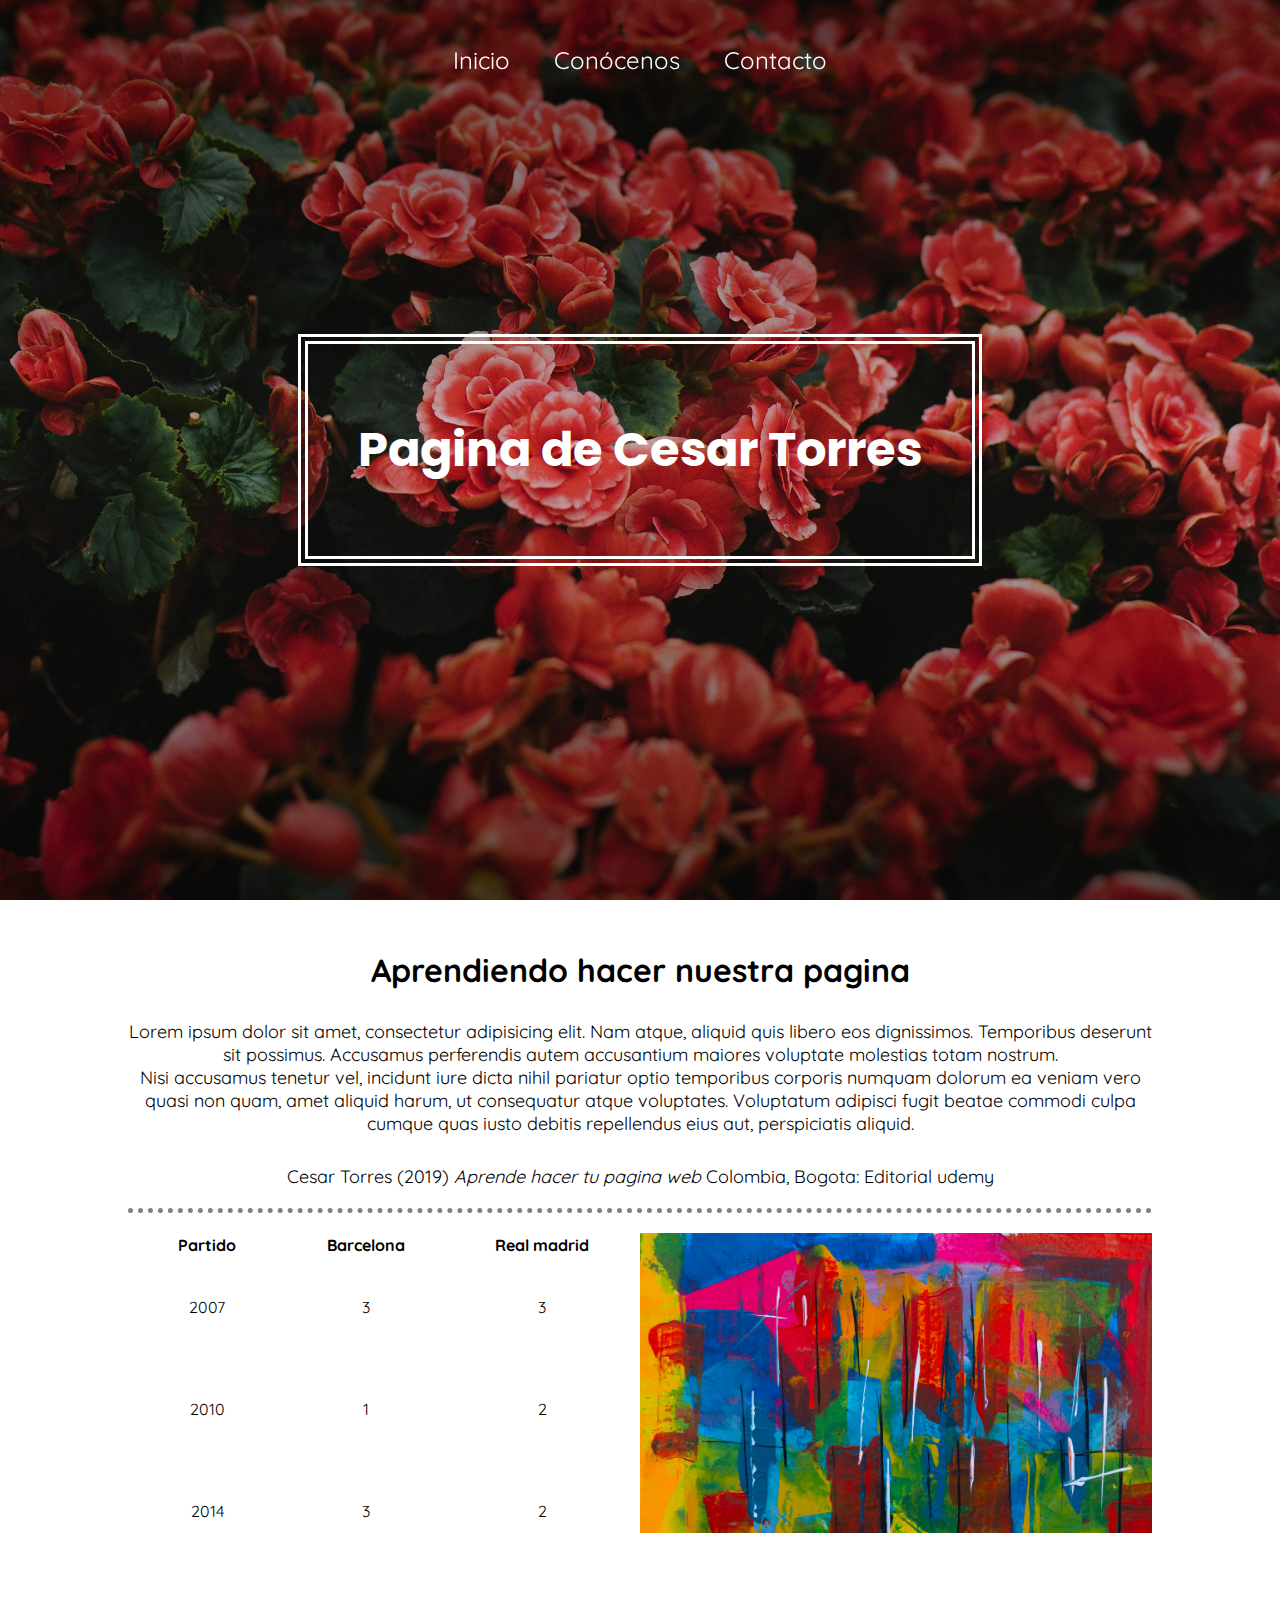
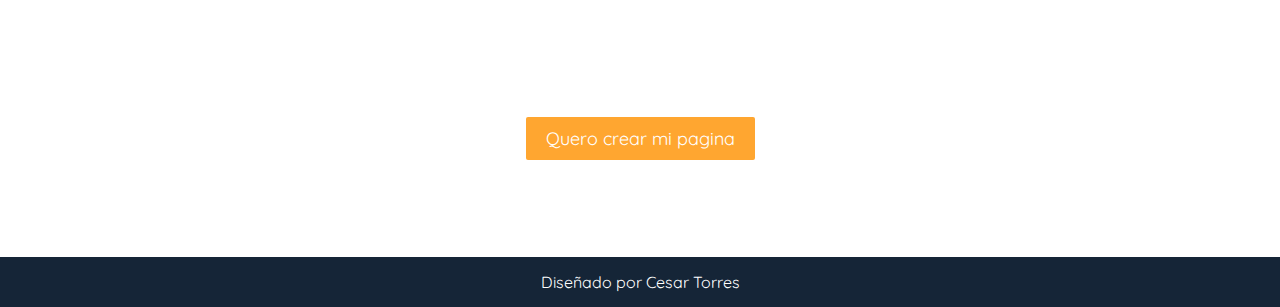
<file: sitio web personal/index.html>
<!DOCTYPE html>
<html lang="es">
<head>
	<meta charset="UTF-8">
	<title>Mi segunda pagina</title>
	<link href="https://fonts.googleapis.com/css?family=Poppins|Quicksand&display=swap" rel="stylesheet">
	<link rel="stylesheet" href="css/estilos.css">
</head>
<body>
	<nav>
		<ul>
			<li><a href="#">Inicio</a></li>
			<li><a href="#">Conócenos</a></li>
			<li><a href="#">Contacto</a></li>
		</ul>

	</nav>
	<header>
	 <div class="contenedor">
	 	<div class="contenedor-titulo">
	 		<h1>Pagina de Cesar Torres</h1>
	 	</div>
	 </div>	
	</header>

	<main>
		<div class="principal">
			<div class="contenedor">
				<article>
					<h3>Aprendiendo hacer nuestra pagina </h3>
					<p>Lorem ipsum dolor sit amet, consectetur adipisicing elit. Nam atque, aliquid quis libero eos dignissimos. Temporibus deserunt sit possimus. Accusamus perferendis autem accusantium maiores voluptate molestias totam nostrum. <br> Nisi accusamus tenetur vel, incidunt iure dicta nihil pariatur optio temporibus corporis numquam dolorum ea veniam vero quasi non quam, amet aliquid harum, ut consequatur atque voluptates. Voluptatum adipisci fugit beatae commodi culpa cumque quas iusto debitis repellendus eius aut, perspiciatis aliquid.</p>

					<blockquote>Cesar Torres (2019) <cite>Aprende hacer tu pagina web</cite> Colombia, Bogota: Editorial udemy</blockquote>
				</article>
			</div>
		</div>

		<div class="tabla">
			<div class="contenedor">
				<div class="cont-tabla">
						<table>
						    <thead>
						    	<tr>
						    		<th>Partido</th>
						    		<th>Barcelona</th>
						    		<th>Real madrid</th>
						    	</tr>
						    </thead>
						    <tbody>
						    	<tr>
						    		<td>2007</td>
					                <td>3</td>
					                <td>3</td>
						    	</tr>
						    	<tr>
						    		<td>2010</td>
					                <td>1</td>
					                <td>2</td>
						    	</tr>
						    	<tr>
						    		<td>2014</td>
					                <td>3</td>
					                <td>2</td>
						    	</tr>
						    </tbody>	
	                 </table>
				</div>
                <div class="img-tabla">
                   <img src="img/img-tabla.jpg" alt="esta esla imagen de la tabla" width="200px;">	
                </div>

			</div>
		</div>
		    <div class="llamada">
			<div class="contenedor">
				<div class="llamada-texto">
                    <h3>¿Ya tienes pagina web?</h3>
                    <a href=""><button>
                    	Quero crear mi pagina
                    </button></a>
			</div>
		</div>
	  </div>	
	</main>
	<footer>
		<div class="contenedor">
			<p>Diseñado por Cesar Torres</p>
		</div>
	</footer>
	
</body>
</html>
</file>
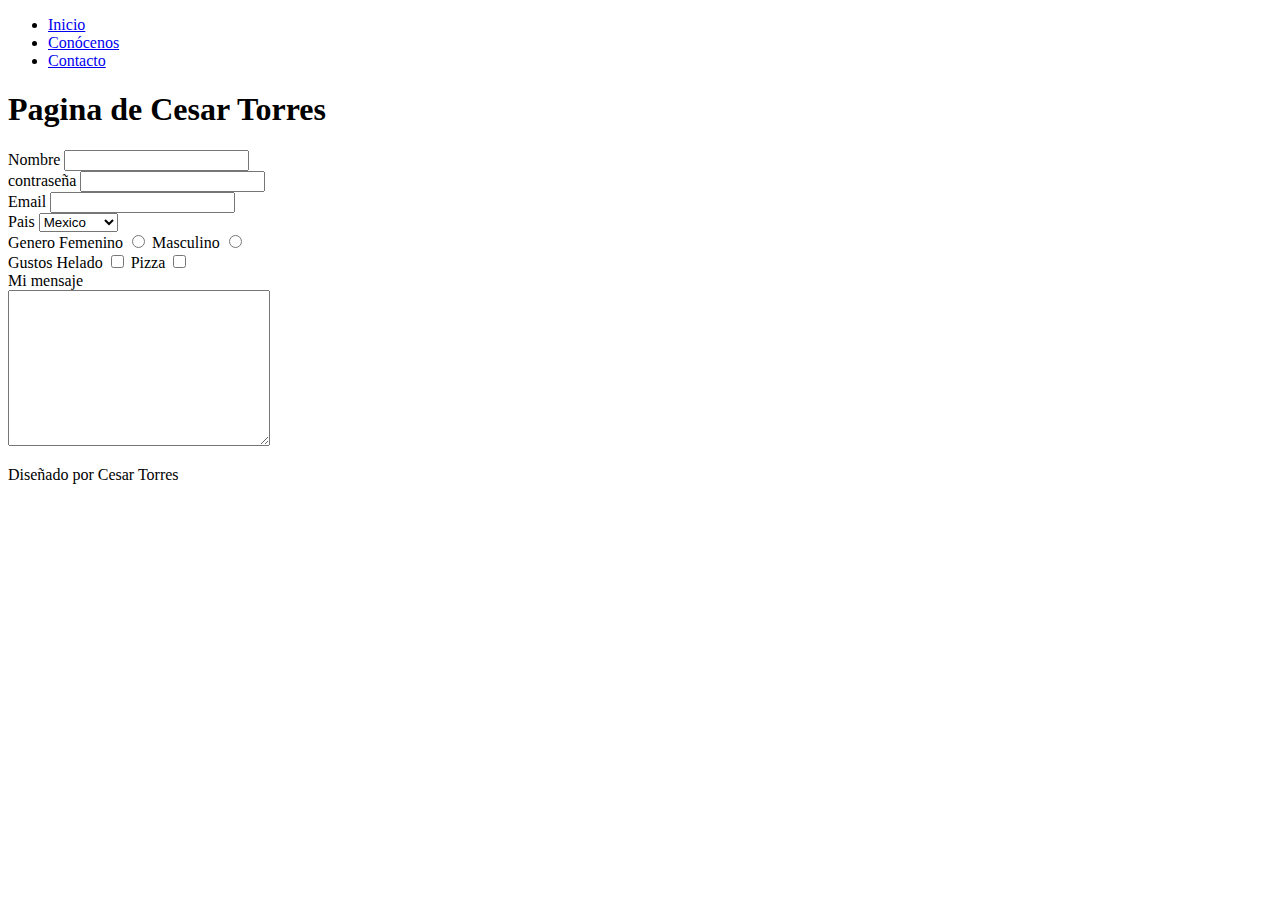
<file: sitio web personal/contacto.html>
<!DOCTYPE html>
<html lang="es">
<head>
	<meta charset="UTF-8">
	<title>Mi segunda pagina</title>
</head>
<body>
	<nav>
		<ul>
			<li><a href="#">Inicio</a></li>
			<li><a href="#">Conócenos</a></li>
			<li><a href="#">Contacto</a></li>
		</ul>

	</nav>
	<header>
	 <div class="contenedor">
	 	<div class="contenedor-titulo">
	 		<h1>Pagina de Cesar Torres</h1>
	 	</div>
	 </div>	
	</header>

	<main>
	    <form action="">
	    	<label for="nombre">Nombre</label>
	    	<input type="text" id="nombre">
            <br>
	    	<label for="contrasena">contraseña</label>
	    	<input type="password" id="contrasena">
	    	<br>

	    	<label for="correo">Email</label>
	    	<input type="email">
	    	<br>

	    	<label for="pais">Pais</label>
	    	<select name="" id="">
	    	     <option value="mexico">Mexico</option>
	    	     <option value="espana">España</option>
	    	     <option value="colombia">Colombia</option>
	    	</select> 
	    	<br>  

	    	<label for="">Genero</label>
	    	<label for="femenino">Femenino</label> 
	    	<input type="radio" id="femenino" name="genero">
	    	<label for="masculino">Masculino</label>
	    	<input type="radio" id="masculino" name="genero">
	    	<br>
            
            <label for="">Gustos</label>
            <label for="helado">Helado</label>
            <input type="checkbox" id="helado">
            <label for="pizza">Pizza</label>
            <input type="checkbox" id="pizza">
            <br>
            <label for="mensaje">Mi mensaje</label>
            <br>
            <textarea name="" id="" cols="30" rows="10"></textarea>
	     
	    </form>
        
        <!-- date
        	 range
        	 color -->

	</main>
	<footer>
		<div class="contenedor">
			<p>Diseñado por Cesar Torres</p>
		</div>
	</footer>
	
</body>
</html>
</file>
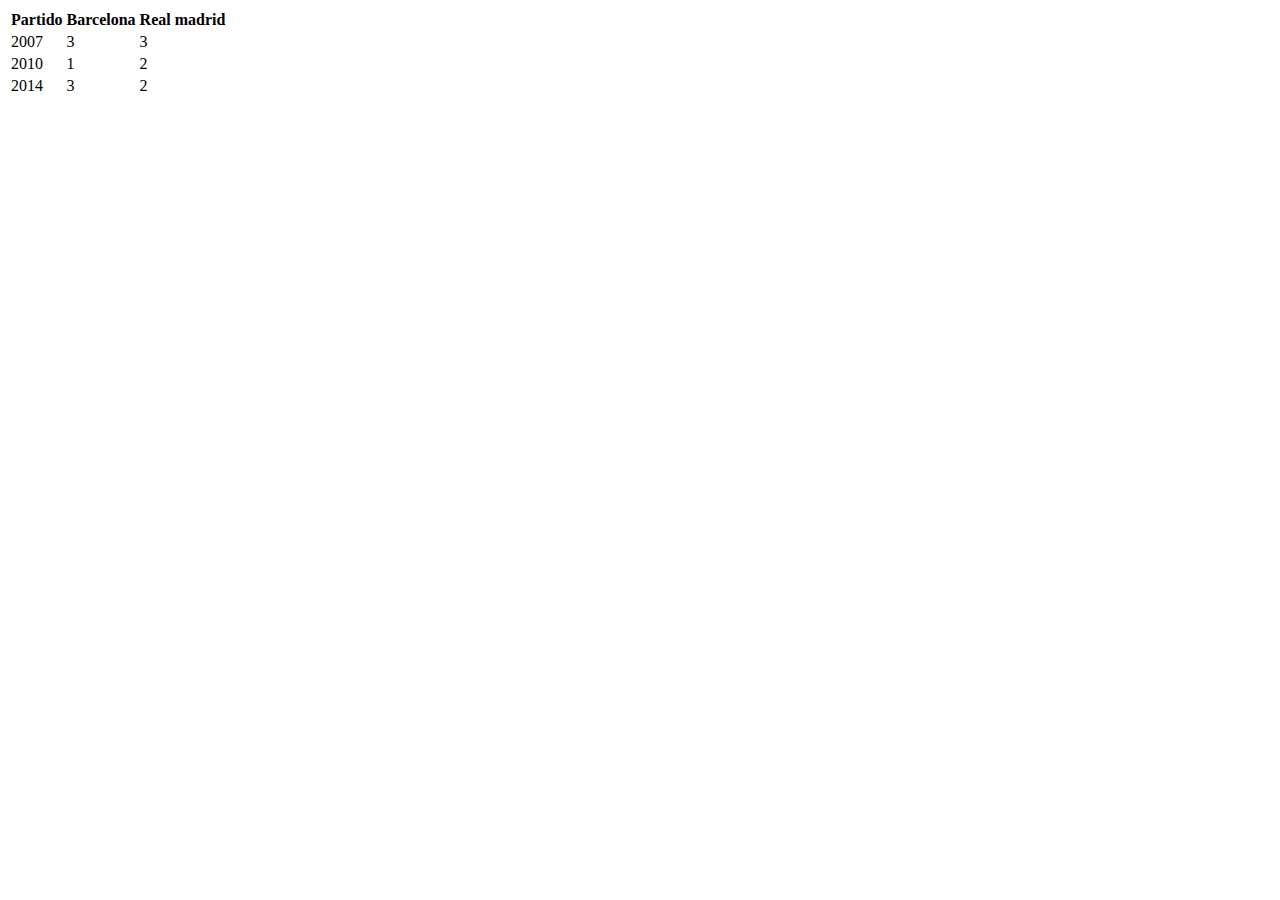
<file: sitio web personal/tabla.html>
<!DOCTYPE html>
<html lang="es">
<head>
	<meta charset="UTF-8">
	<title>Tablas</title>
</head>
<body>
	<table>
	    <thead>
	    	<tr>
	    		<th>Partido</th>
	    		<th>Barcelona</th>
	    		<th>Real madrid</th>
	    	</tr>
	    </thead>
	    <tbody>
	    	<tr>
	    		<td>2007</td>
                <td>3</td>
                <td>3</td>
	    	</tr>
	    	<tr>
	    		<td>2010</td>
                <td>1</td>
                <td>2</td>
	    	</tr>
	    	<tr>
	    		<td>2014</td>
                <td>3</td>
                <td>2</td>
	    	</tr>
	    </tbody>	
	</table>
	
</body>
</html>
</file>
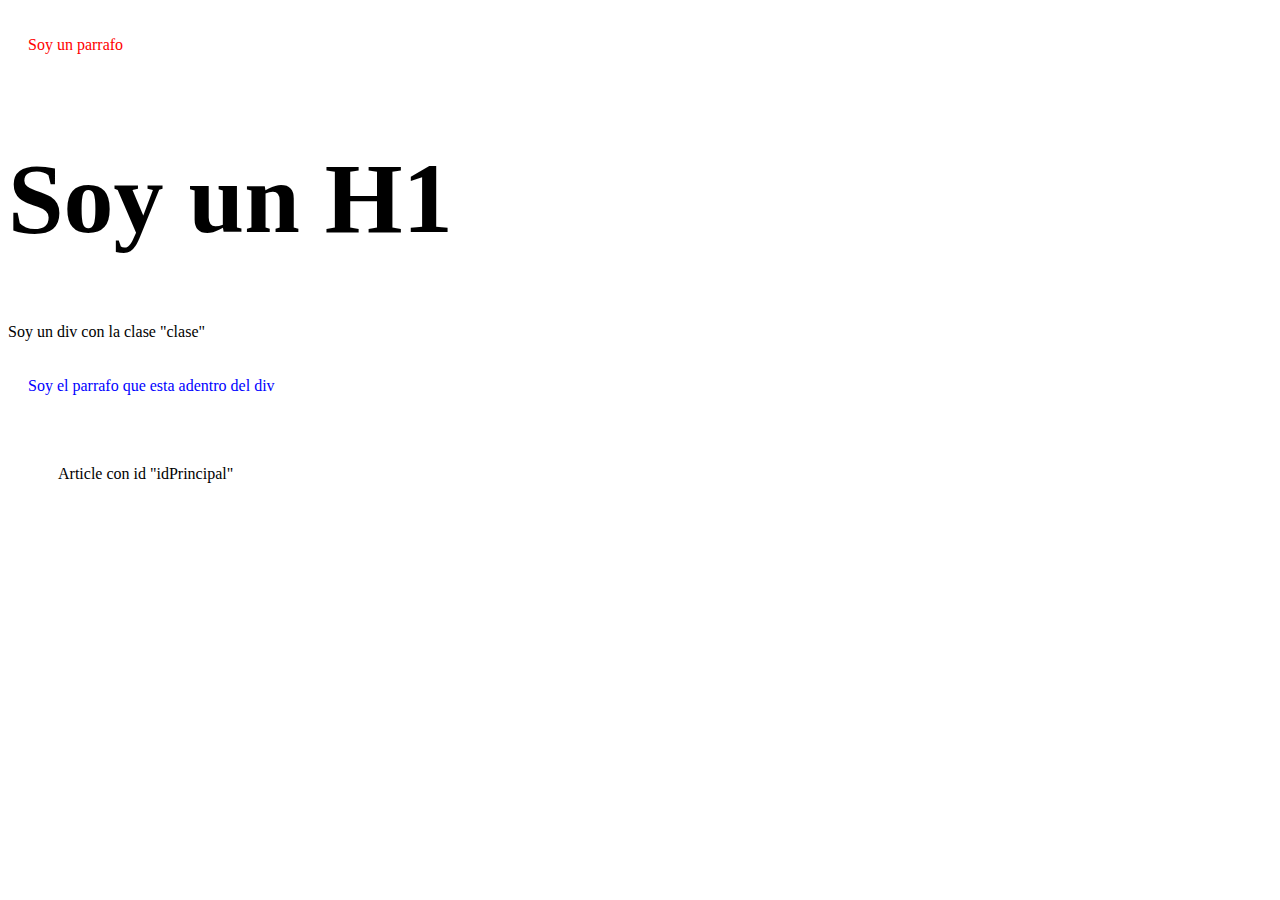
<file: css/1-selectores/selectores.html>
<!DOCTYPE html>
<html lang="es">
<head>
	<meta charset="UTF-8">
	<title>Selectores</title>
	<link rel="stylesheet" href="selectores.css">
</head>
<body>
	<p>Soy un parrafo</p>

	<h1>Soy un H1</h1>

	<div class="miClase">Soy un div con la clase "clase"
  
    <p>Soy el parrafo que esta adentro del div</p>
	</div>

	<article id="idPrincipal">Article con id "idPrincipal"</article>

</body>
</html>
</file>
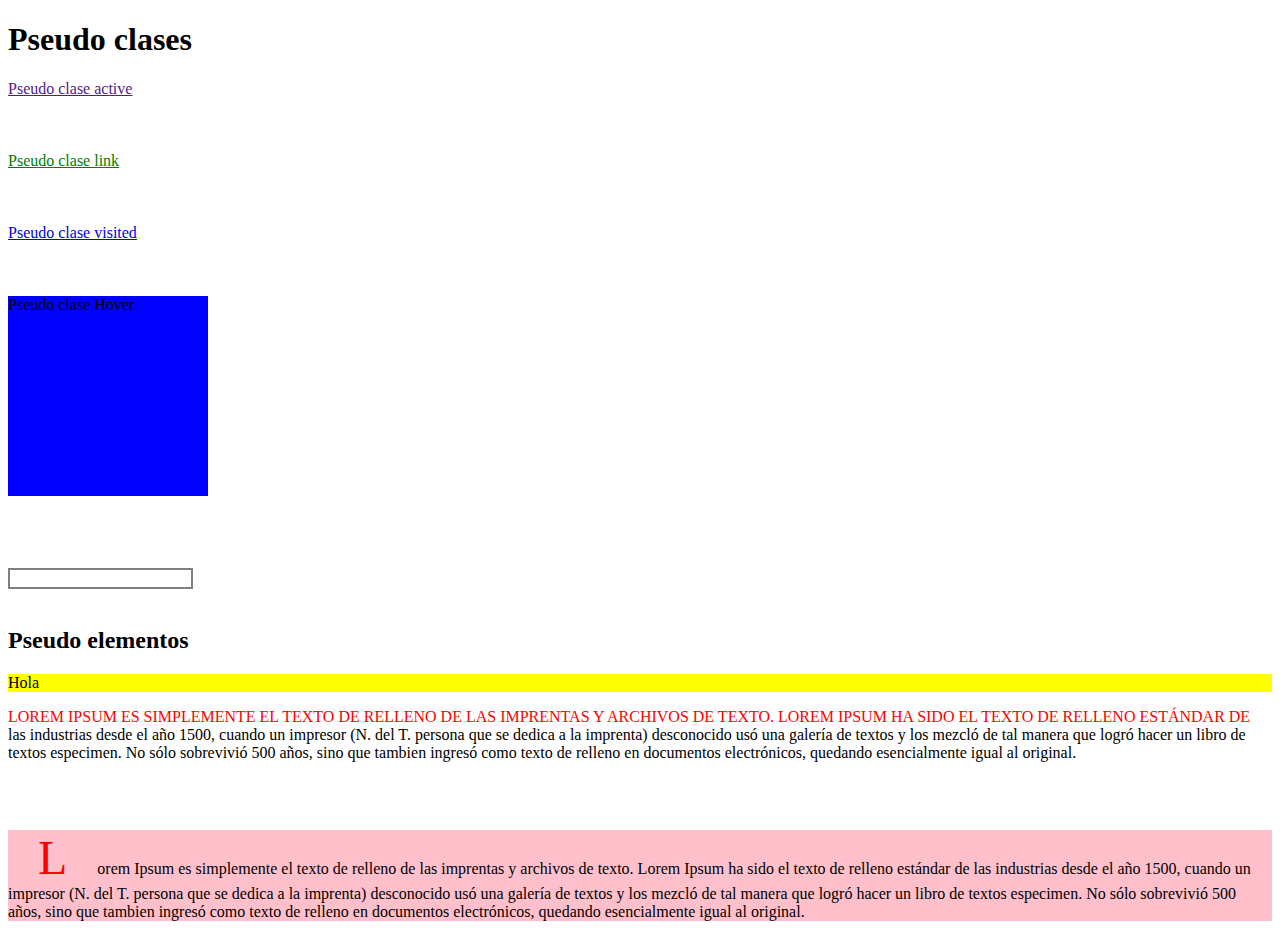
<file: css/12-pseudo/pseudo.html>
<!DOCTYPE html>
<html lang="en">
<head>
	<meta charset="UTF-8">
	<link rel="stylesheet" href="pseudo.css">
	<title>Pseudo</title>
</head>
<body>
	<h1>Pseudo clases</h1>
	<!-- -->
	<a href="" class="activado">Pseudo clase active</a>

	<br><br><br><br>

	<a href="#################" class="linkNovisitado">Pseudo clase link</a>

	<br><br><br><br>

	<a href="http://google.com" class="visitada">Pseudo clase visited</a>

    <br><br><br><br>

    <div class="caja">Pseudo clase Hover</div>

    <br><br><br><br>

    <input type="text" class="focus">

    <br><br>

   <h2>Pseudo elementos</h2>
   <div class="">
   	<p>Hola</p>
   	<p class="linea">Lorem Ipsum es simplemente el texto de relleno de las imprentas y archivos de texto. Lorem Ipsum ha sido el texto de relleno estándar de las industrias desde el año 1500, cuando un impresor (N. del T. persona que se dedica a la imprenta) desconocido usó una galería de textos y los mezcló de tal manera que logró hacer un libro de textos especimen. No sólo sobrevivió 500 años, sino que tambien ingresó como texto de relleno en documentos electrónicos, quedando esencialmente igual al original.</p>
   	<br><br>
   	<p class="letra">Lorem Ipsum es simplemente el texto de relleno de las imprentas y archivos de texto. Lorem Ipsum ha sido el texto de relleno estándar de las industrias desde el año 1500, cuando un impresor (N. del T. persona que se dedica a la imprenta) desconocido usó una galería de textos y los mezcló de tal manera que logró hacer un libro de textos especimen. No sólo sobrevivió 500 años, sino que tambien ingresó como texto de relleno en documentos electrónicos, quedando esencialmente igual al original.</p>
   </div>

</body>
</html>
</file>
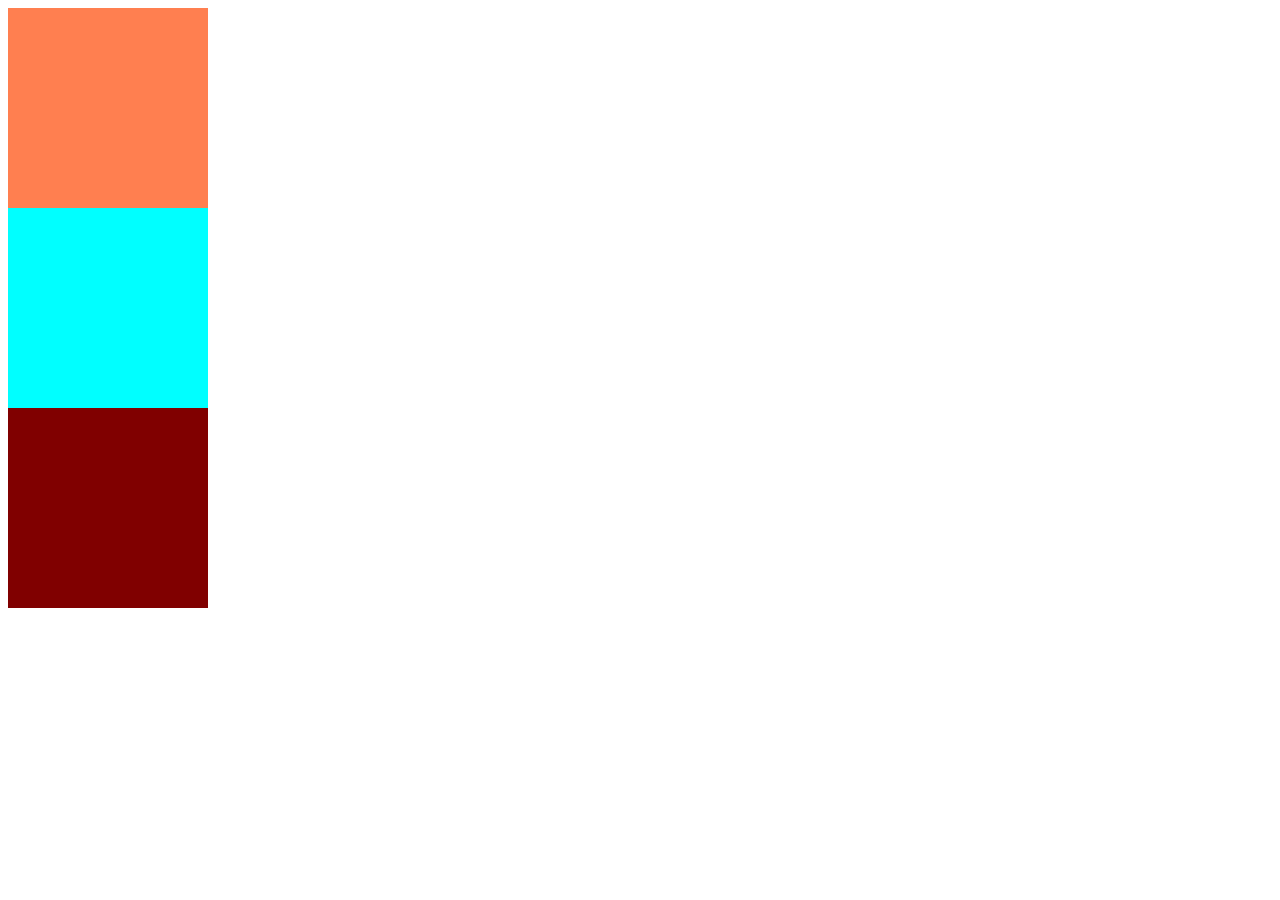
<file: css/13-transformaciones/transf.html>
<!DOCTYPE html>
<html lang="es">
<head>
	<meta charset="UTF-8">
	<link rel="stylesheet" href="transf.css">
	<title>Transformaciones,transiciones y animaciones</title>
</head>
<body>
	<div class="caja"></div>
	<div class="caja1"></div>
	<div class="caja2"></div>
</body>
</html>
</file>
<file: css/2-Unidades de medidas y colores/unidades.html>
<!DOCTYPE html>
<html lang="es">
<head>
	<meta charset="UTF-8">
	<link rel="stylesheet" href="unidades.css">
	<title>Medidas</title>
</head>
<body>
	<div class="caja1"></div>

	<div class="caja2">
		
		<div class="caja3"></div>
	</div>
	
</body>
</html>
</file>
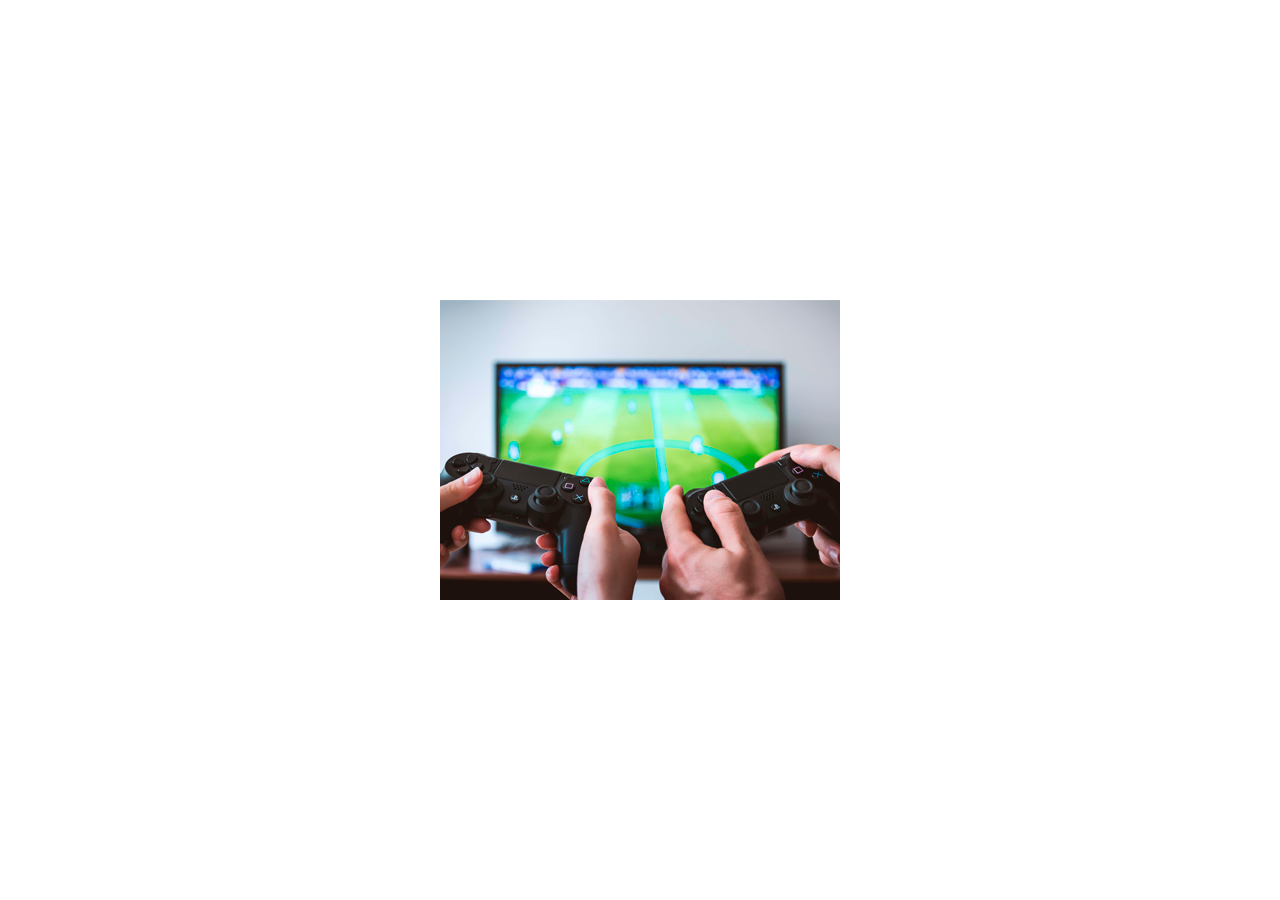
<file: css/3-Fondos/fondo.html>
<!DOCTYPE html>
<html lang="es">
<head>
	<meta charset="UTF-8">
	<link rel="stylesheet" href="fondo.css">
	<meta name="viewport" content="width=device-width, user-scalable=no, initial-scale=1.0, maximum-scale=1.0, minimum-scale=1.0">
    <title>fondos</title>
</head>
<body>
	
</body>
</html>
</file>
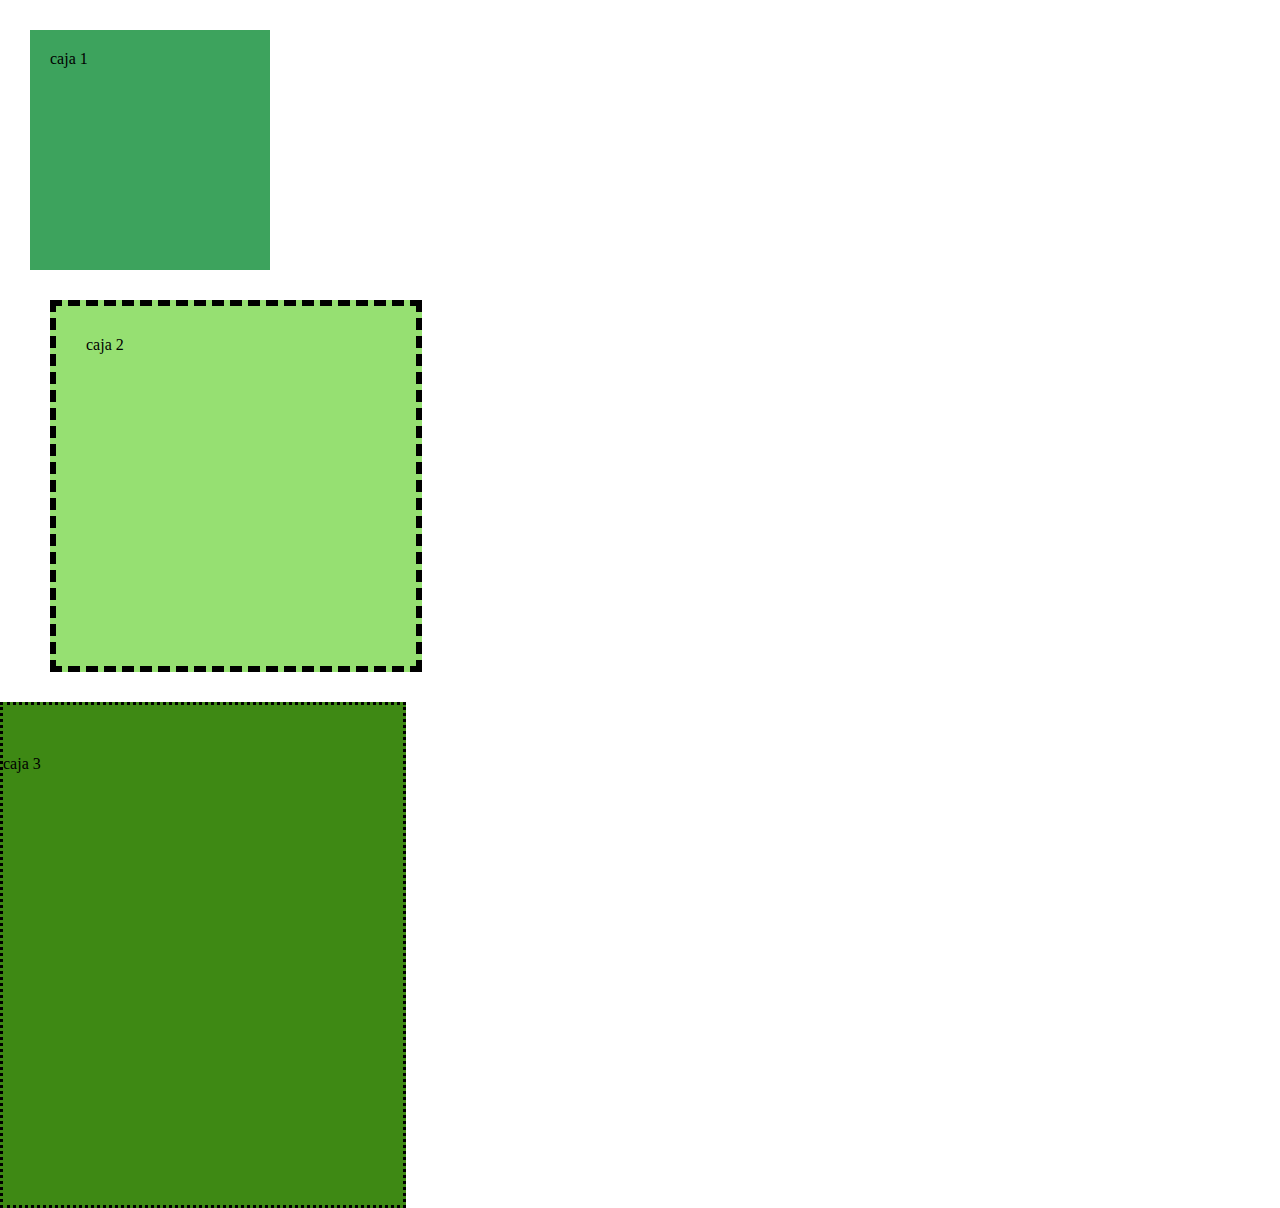
<file: css/4-modelos/modelo.html>
<!DOCTYPE html>
<html lang="es">
<head>
	<meta charset="UTF-8">
	<link rel="stylesheet" href="modelo.css">
	<title>modelo de caja</title>
</head>
<body>
	<div class="caja1">caja 1</div>
	<div class="caja2">caja 2</div>
	<div class="caja3">caja 3</div>
</body>
</html>
</file>
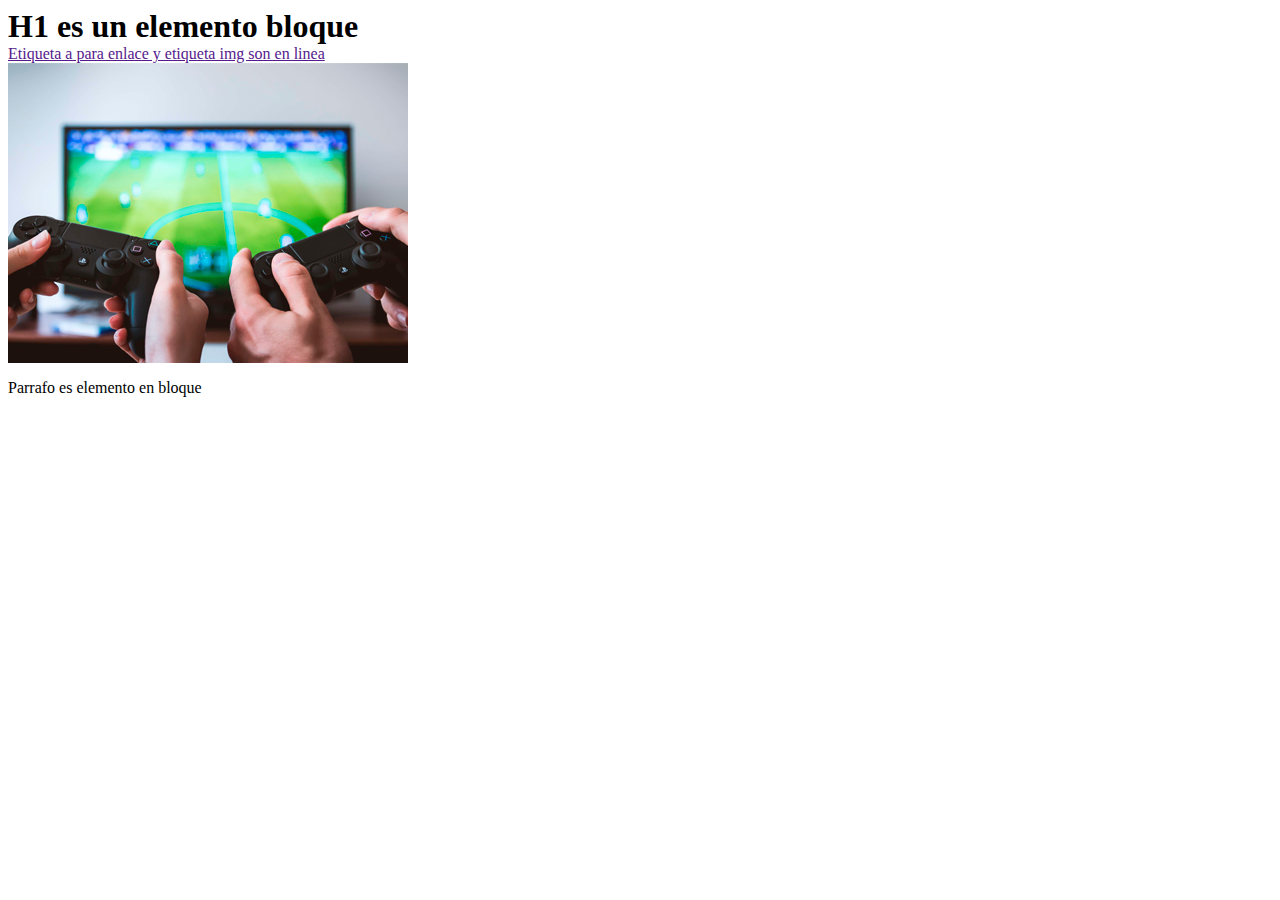
<file: css/5-tipos/tipos.html>
<!DOCTYPE html>
<html lang="es">
<head>
	<meta charset="UTF-8">
	<link rel="stylesheet" href="tipos.css">
	<title>Tipos de elementos</title>
</head>
<body>
	<!-- Elemento bloque empieza en una nueva linea y ocupa todo el espacio disponible -->
	<h1>H1 es un elemento bloque</h1>

	<!--Elemento en linea ocupado solo el espacio necesario como tenemos dos en linea se ponen uno de otro -->
	<a href="">Etiqueta a para enlace y etiqueta img son en linea</a><img src="img/fondos.jpg" alt="">

	<!--Elemento bloque empieza en una nueva linea y ocupa todo el espacio disponible -->
	<p>Parrafo es elemento en bloque</p>

</body>
</html>

<!--Elementos BLOQUE IMPORTANTES 
DIV
H1,H2,H3,H4,H5,H6
TABLE
UL
FORM
-->

<!--ELEMENTOS EN LINEA IMPORTANTES
A
IMG
INPUT
LABEL
SELECT
TEXTAREA
-->
</file>
<file: sitio web personal/css/estilos.css>
/*

576px Dispositivos menores a 576 son celulares
768px Dispositivos mayoeres a 768 pueden se latops
962px Dispositivos mas grandes de pc o laptops

*/


*{
	margin:0;
	padding:0;
	box-sizing: border-box;
	font-family: 'Quicksand', sans-serif;
}
body{
	background:#ffffff;
}
header{
	background:linear-gradient(
      rgba(0,0,0,.6),
      rgba(0,0,0,.2),
      rgba(0,0,0,.6)
		),url('../img/header.jpg');
	width: 100%;
	height: 100vh;
	background-size: cover;
	background-position: center;
}
.contenedor{
	width: 80%;
	margin:0 auto;
}


/*MENU*/

nav{
	position: fixed;
	width: 100%;
}

nav ul{
    text-align: center;
    list-style: none;
    margin-top: 25px;
}
nav ul li{
	display: inline-block;
	padding:20px;
	transition: all .3s ease;
}
nav ul li:hover{
	transform:scale(1.1);
}
nav ul li:hover a{
	border-bottom: 1px solid #fff;
}
nav ul li a{
	text-decoration: none;
	color:#fff;
	font-size: 24px;
}
/* HEADER */

.contenedor-titulo{
	height: 100vh;
	display: flex;
	justify-content: center; 
	align-items: center;
}
.contenedor-titulo h1{
	font-size: 48px;
	color:#fff;
	border: 10px double #fff;
	padding: 70px 50px;
	font-family: 'Poppins', sans-serif;
}

/* PRINCIPAL */

article{
	padding-top: 50px;
	text-align: center;
	border-bottom: 5px dotted gray;
	margin-bottom:20px;
}
article h3{
	font-size: 32px;
	padding: 0 0 30px 0;
}
article p{
	font-size: 18px;
	margin-bottom: 30px;
}

blockquote{
	font-size: 18px;
	margin-bottom: 20px;
	
}
.tabla{
	padding-bottom: 20px;
}
div.cont-tabla{
	width: 50%;
	float: left;
	display: inline-block;
}

@media (max-width: 576px){
	.cont-tabla{
		width: 100px!important;
	}
}
.cont-tabla table{
	width: 100%;
	text-align: center;
}
.cont-tabla table td{
	padding:40px 20px;
}
@media (max-width: 576px){
	.img-tabla{
		width: 100px!important;
	}
}	
div.img-tabla{
	width: 50%;
	display: inline-block;
	height: 300px;
	overflow: hidden;
}

.img-tabla img{
	width: 100%;
}

/* seccion llamada */
.llamada{
	background:url('../img/llamada.jpg');
	width: 100%;
	height: 300px;
	background-position: center;
	background-size:cover;
    background-attachment: fixed;
    padding:50px 0;
}
.llamada-texto{
	text-align: center;
}
.llamada-texto h3{
	font-size: 32px;
	color:#fff;
	padding-top: 50px;
}

.llamada-texto button{
	padding:10px 20px;
	margin-top:20px;
	border:none;
	background: #ffa630;
	color:#fff;
	font-size:18px;
	border-radius: 2px;
}

/* footer */
footer{
	height: 50px;
    background: #152537;
    text-align: center;
    padding-top: 15px;
    transition: all .3s ease;
}

button:hover{
	transform:scale(1.1);
}
footer p{
	color:#fff;
}
</file>
<file: css/1-selectores/selectores.css>
body {
	/* Selector de etiqueta */
	/* declaraciones */
	background-color: white;
}
p{
    /* Selector de etiqueta */
	/* declaraciones */
	padding:20px;
	color: red;
}
h1{
	/* Selector de etiqueta */
	/* declaraciones */
	font-size:100px;
}
#idPrincipal{
	/* selector de id: se aplica a todos los elementos de la pagina
	   cuyo atributo id concida con el de la pagina; */

	/* declaraciones */
	margin:50px;
}
.miclase{
	/* selector de clase: se aplica a todos los elementos de la pagina
	   cuyo atributo id concida con el de la pagina; */
    width: 900px;
	/* declaraciones */
}
div p{
	/* Selector descendente: permite seleccionar elementos que se
	   encuentran dentro de otros elementos*/

	/* declaraciones */
	color:blue;
	/* Aqui se estan seleccionando todos los parrafos que se encuentran
	   dentro de un div */
}
.miClase, div, span{
	/* Agrupamiento de selectores: podemos seleccionar varios elementos
	   separandolos por comas. */

   
}
div:hover{
	/* pseudoclases: permite aplicar distintos estilos a los elementos
	en relacion a su estado */

	/* declaraciones */
	background:black;
	/*pseudoclases hover aplica estilos cuando se pasa el mouse
	por el elementon */

	/*Tambien existen las pseudoclases: active, :link y :visited*/
}
</file>
<file: css/12-pseudo/pseudo.css>
/* Las pseudoclases estan precedidas 
de: y sirven para darle estilos
a algun elemento cuando tiene un estado; */


.activado:active{
	color:red;
	background: #000;
}

a.linkNovisitado:link{
	color:green;
}
a.visitada:visited{
	color: coral;
}

.caja{
	width: 200px;
	height: 200px;
	background: blue;
}
.caja:hover{
	background:black;
	color:#fff;
}
input.focus{
	border:2px solid gray;
}
input.focus:focus{
	border: 2px solid cyan;
}

/*Existen otras pseudo clases como :first-ch
que selecciona el primer hijo de un contenido*/

p:first-child {
	background-color: yellow;
}
p:last-child{
	background:pink;
}

p.linea::first-line{
	color: red;
	text-transform: uppercase;
}
p.letra::first-letter{
	font-size: 48px;
	color: red;
	padding: 30px;
}
</file>
<file: css/13-transformaciones/transf.css>
.caja{
	width: 200px;
	height: 200px;
	background: coral;
}

/* Propiedad transform */

.caja:hover{
	transform: scale(1.1);
    /*
	transform:rotate(70deg);
	*/
    /*
	transform:translate(50px,100px);
    */
    /*
	transform:skew(200deg);
    */
}

/* Simulador de transformacions
http://html-css-js.com/css/generator/transf
*/

/* Propiedad transition */

.caja1{
	width: 200px;
	height: 200px;
	background: cyan;
	transition: all 2s ease-in;
}
.caja1:hover{
	transform:scale(1.3);
	background: blue;
	transform: translate(100px);
	
}

/* ease | ease-in 1 linear | ease-out
https://www.bufa.es/css3-transitions/
*/

/* Animaciones */

@keyframes cambioColor{

    0%{background:red;transform:scale(1.1);}
    50%{background:green;transform:scale(1.3);transform: translate(50px);}
    100%{background:purple;transform:scale(1.7);}

    /*
	0%{background: #3066be;}
	25%{background: #119da4;transform:translate(10px,10px);}
	50%{background: #6d9da4;transform:translate(20px,20px);}
	75%{background: #80ded9;transform:translate(30px,30px);}
	100%{background: #3066be;transform:translate(80px,80px);}
    */
}
.caja2{
	width: 200px;
	height: 200px;
    background: maroon;
    animation: cambioColor 2s infinite;
}
</file>
<file: css/2-Unidades de medidas y colores/unidades.css>
*{
	font-size:32px;
}

/*Los colores pueden recibir hexadecimales #f40000
   palabras red, o rgba(244,0,0,1); */

/* 1em seria equivalente a la medida en pixeles
que defini en el font-size de arriba
    Ejemplo: 1em: 16px
             2em: 32px */
.caja1{
	background:#000;
	width: 32px;
	height: 32px;
	margin: 20px;
}

/* caja equivale 100%*/
.caja2{
	background: rgba(0,0,0,1);
	width: 2em;
	height: 2em;
	margin: 20px;
}

/*porcentajes*/

.caja3{
	background:red;
	width:50%;
    height: 50%;
}

/*colores en palabras

aqua, black, blue, fuchsia, gray, green, lime,
 maroon, navy, olive, orange, purple, red, silver,
  teal, white, yellow */
</file>
<file: css/3-Fondos/fondo.css>
/*CSS define cinco propiedades para establecer el fondo de cada elemento
(background-color, background-image, background-repeat, background-attachment
background-position)*/
*{
	margin:0;
	padding:0;
}
body{
	width: 100%;
	height:100vh;
}
body {
	/*Muestra tu web con el fondo de color #000000*/
	background-color: black;
}
body {
	/*Muestra tu web con el fondo de la imagen fondo.jpg*/
    background-image: url("img/fondos.jpg");
}

body{
	/*indica si quieres o no que se repita el fondo
	  repeat:Repite el fondo horizontal y vertical;
	  repeat-x: Repite el fondo horizontalmente;
	  repeat-v: repite el fondo verticalmente;
	  */
	  background-repeat: no-repeat;
}

body{
	/*controla la posicion en la que se encuentra el fondo
	porcentajes, el punto superior izquierdo es el 0,0 
	unidades de medida
	left: posiciona la imagen a la derecha = 0;
	right:posiciona la imagen a la derecha = 100%;
	center: posiciona la imagen en el centro = 50%;
	top:posiciona la imagen en la parte superior = 0;
	bottom:posiciona la imagen en la parte de abajo = 100%;*/
    
    background-position: 50%;
}
body{
	/*Modifica el tamaño del fondo 
	     recibe: cover, auto, medidas*/
	/* background-size: cover;*/
	background-size: auto;
}
body{
	/* Permite mostrar una imagen fija en la pantalla*/
    background-attachment: fixed;	
}

body{
	background:url('img/fondos.jpg') no-repeat center;
}
</file>
<file: css/4-modelos/modelo.css>
*{
	margin:0;
	padding:0;
}

/* PROPIEDADES
   
   margin: porcentajes,unidad de medida o auto;
   padding:porcentajes, unidad de medida o auto;
   margin y padding: arriba derecha abajo izquierda;
   border:tamaño estilo color;
   width:unidad de medida o porcentaje, vw;
   height:unidad de medida o porcentaje, vh; */

   .caja1{
   	   width: 200px;
   	   height: 200px;
   	   background:#3da35d;

   	   margin:30px;
   	   padding:20px;
   }

   .caja2{
       width: 300px;
       height: 300px;
       background:#96e072;
       border: 6px dashed #000;
       margin: 0 0 0 50px;
       padding: 30px;
   }

   .caja3{
   	width: 400px;
    height: 400px;
    background:#3e8914;
    border: 3px dotted #000;
    margin: 30px 0 0 0;
    padding: 50px 0;
   }

   /* Los bordes pueden ser dashed, double, dotted, solid */
</file>
<file: css/5-tipos/tipos.css>
a{
	display: inline-block;
	width: 1000px;
}

h1{
	display:inline;
}

img{
	display:block;
}

p{
	display:inline-block;
}
</file>
